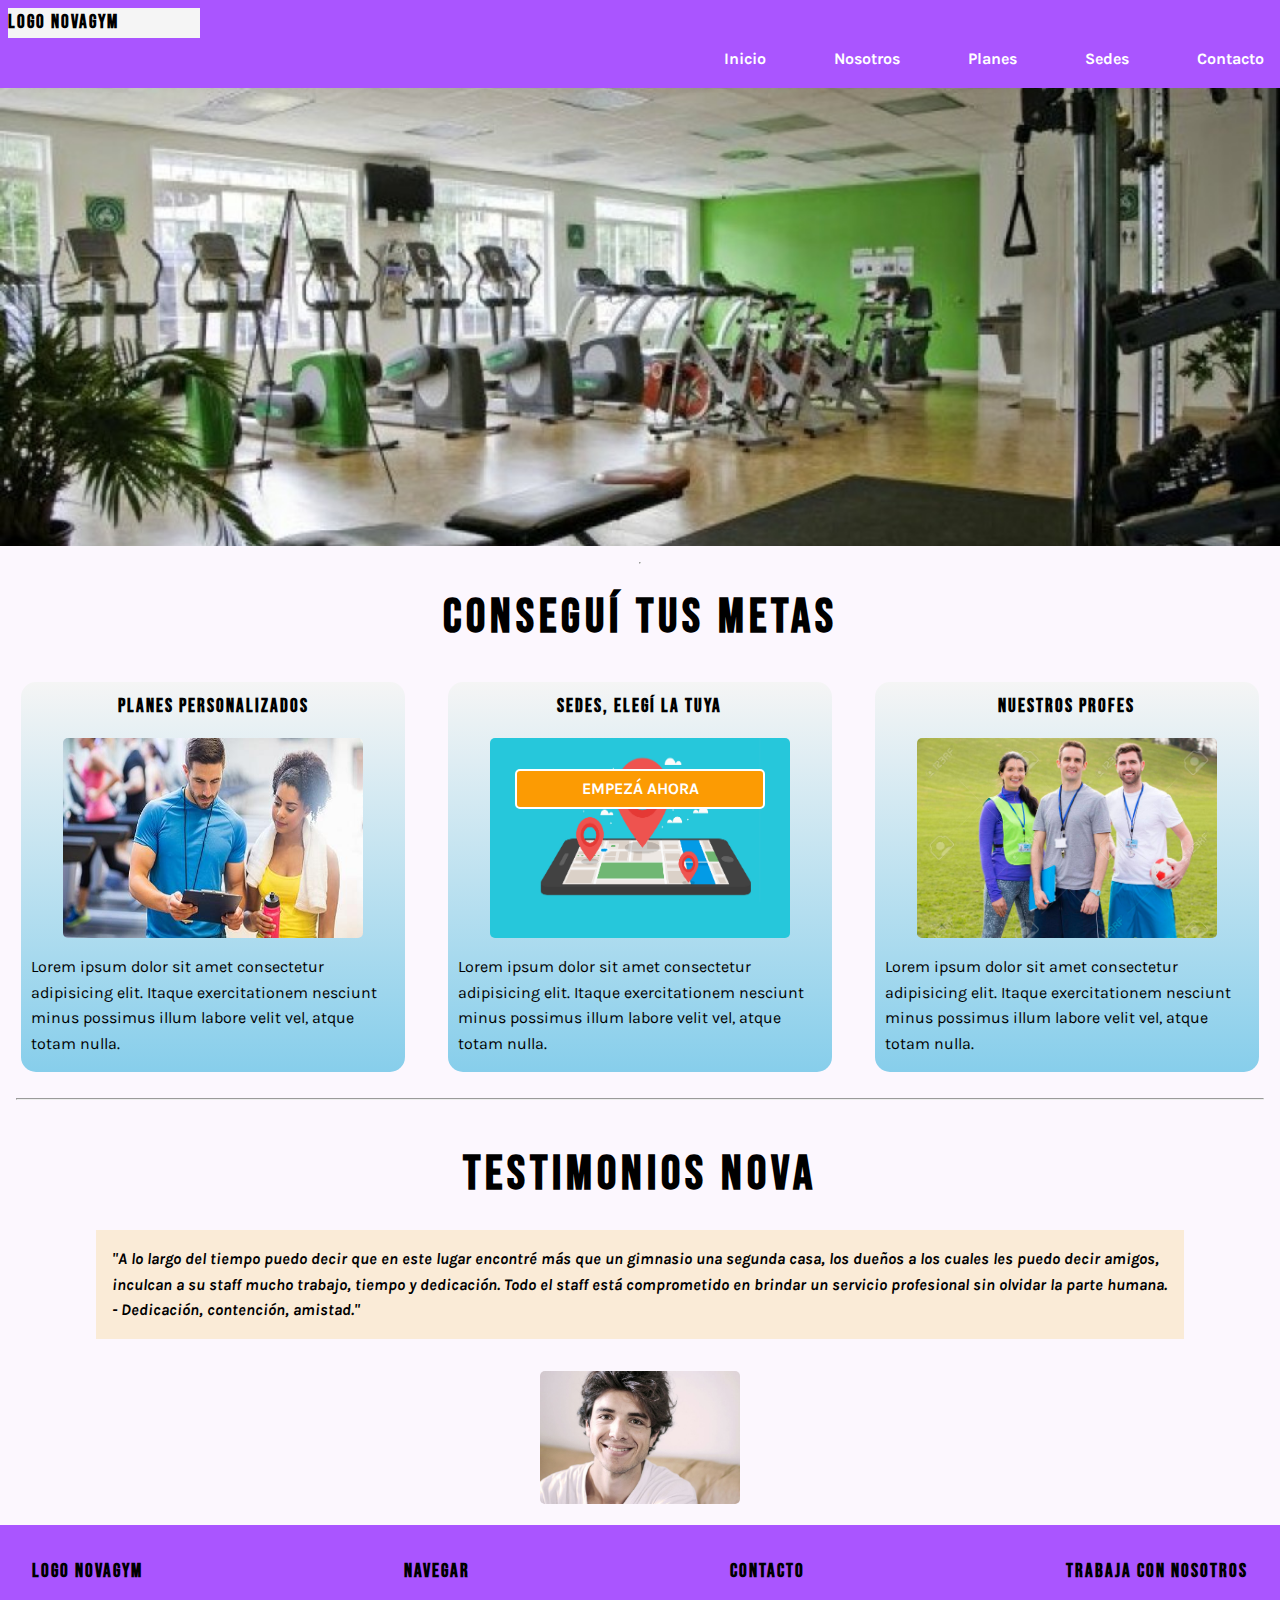
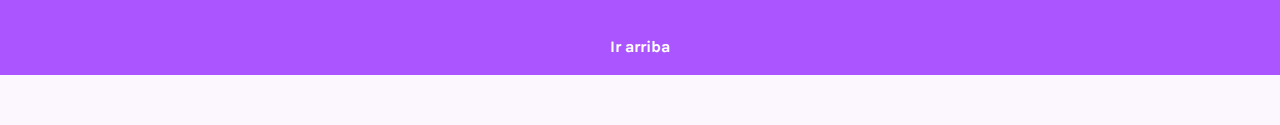
<file: index.html>
<!DOCTYPE html>
<html lang="en">
<head>
    <meta charset="UTF-8">
    <meta http-equiv="X-UA-Compatible" content="IE=edge">
    <meta name="viewport" content="width=device-width, initial-scale=1.0">
    <!--Favicon-->
    <link rel="shortcut icon" href="./media/favicon-32x32.png">
    <!--Inserción de CSS al HTML de forma externa-->
    <link rel="stylesheet" href="estilo.css">
    <!-- Tipografía Google Fonts-->
    <link rel="preconnect" href="https://fonts.googleapis.com">
    <link rel="preconnect" href="https://fonts.gstatic.com" crossorigin>
    <link href="https://fonts.googleapis.com/css2?family=Bebas+Neue&family=Karla:wght@200&display=swap" rel="stylesheet">
    <title>NovaGym</title>
</head>
<body id="top">
    <!--Comienzo, Logo más Nav con Menú-->
    <div class="padreGrid">
        <header class="header">
                <h3 class="header__logo">LOGO NOVAGYM</h3>
            <nav>
                <ul class="header__menu">
                    <li class="header__liMenu"><a href="index.html">Inicio</a></li>
                    <li class="header__liMenu"><a href="pages/nosotros.html">Nosotros</a></li>
                    <li class="header__liMenu"><a href="pages/planes.html">Planes</a>
                        <ul class="header__subMenu">
                        <li><a href="">Plan A</a></li>
                        <li><a href="">Plan B</a></li>
                        <li><a href="">Plan C</a></li>
                    </ul>
                    </li>
                    <li class="header__liMenu"><a href="pages/sedes.html">Sedes</a></li>
                    <li class="header__liMenu"><a href="pages/contacto.html">Contacto</a></li>
                </ul>
            </nav>
        </header>
        <!--Contenido principal-->
        <main class="principal">
            <section class="principal__flex">
                <div class="principal__img">
                    <img src="img/58.jpg" width="700px" class="principal--fondo" alt="imágen gimnasio">
                </div>
                <!-- este es un botón-->
                <a href="/pages/contacto.html" class="principal__button">EMPEZÁ AHORA</a>
                <hr>
                <h1 class="principal__titulo">CONSEGUÍ TUS METAS</h1>
            </section>
            <section class="principalPadre">
                <div class="principal__hijos">
                    <h3>Planes Personalizados</h3>
                    <div class="principal__imgTamaño"><img src="img/planes2.jpg" width="300xp" class="principal--imgBordes" alt="planificación de rutina"></div>
                    <p class="principal__parrafo">
                        Lorem ipsum dolor sit amet consectetur adipisicing elit. Itaque exercitationem nesciunt minus possimus illum labore velit vel, atque totam nulla.
                    </p>
                </div>
                <div class="principal__hijos">
                    <h3>Sedes, elegí la tuya</h3>
                    <div class="principal__imgTamaño"><img src="img/sedes.png" width="300xp" class="principal--imgBordes" alt="planificación de rutina"></div>
                    <p class="principal__parrafo">
                        Lorem ipsum dolor sit amet consectetur adipisicing elit. Itaque exercitationem nesciunt minus possimus illum labore velit vel, atque totam nulla.
                    </p>
                </div>
                <div class="principal__hijos">
                    <h3>Nuestros Profes</h3>
                    <div class="principal__imgTamaño"><img src="img/profes.jpg" width="300xp" class="principal--imgBordes" alt="planificación de rutina"></div>
                    <p class="principal__parrafo">
                        Lorem ipsum dolor sit amet consectetur adipisicing elit. Itaque exercitationem nesciunt minus possimus illum labore velit vel, atque totam nulla.
                    </p>
                </div>
            </section>
            <hr>
        </main>
        <!--Sección de Testimonios-->
        <section class="testimonios">
            <h1 class="testimonios__titulo">TESTIMONIOS NOVA</h1>
                <p class="testimonios__texto">"A lo largo del tiempo puedo decir que en este lugar encontré más que un gimnasio una segunda casa, los dueños a los cuales les puedo decir amigos, inculcan a su staff mucho trabajo, tiempo y dedicación. Todo el staff está comprometido en brindar un servicio profesional sin olvidar la parte humana. - Dedicación, contención, amistad."</p>
                <img src="img/testigo.jpg" width="200xp" class="testimonio__img" alt="persona que da testimonio">
        </section>
        <!--Footer-->
        <footer class="footer">
            <div class="footer__flex">
                <h3 class="footer__titulos">LOGO NOVAGYM</h3>
                <h3 class="footer__titulos">Navegar</h3>
                <h3 class="footer__titulos">Contacto</h3>
                <h3 class="footer__titulos">Trabaja con Nosotros</h3>
            </div>
            <div class="footer__botonArriba"><a href="#top">Ir arriba</a></div>
        </footer>
    </div>
</body>
</html>
</file>
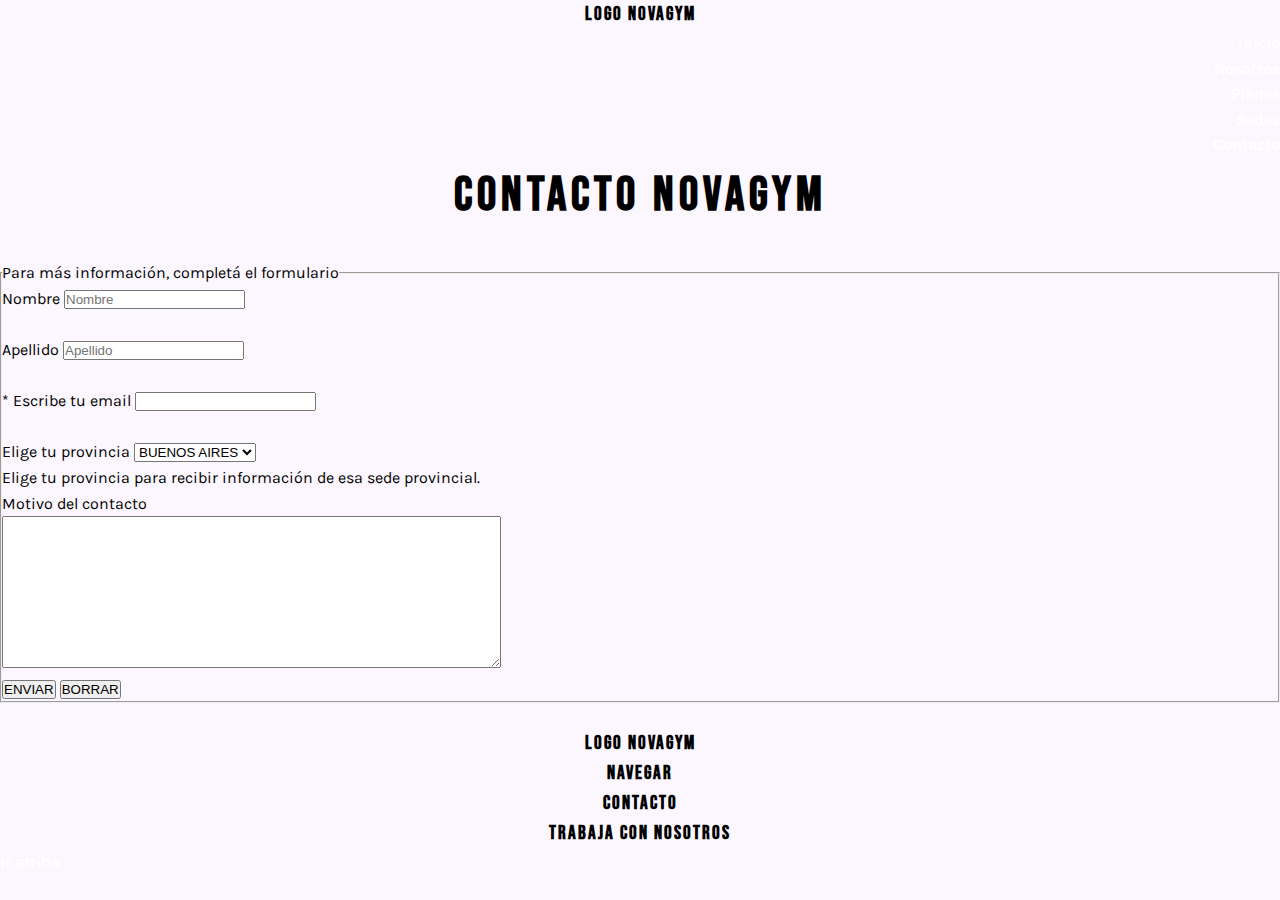
<file: pages/contacto.html>
<!DOCTYPE html>
<html lang="en">
<head>
    <meta charset="UTF-8">
    <meta http-equiv="X-UA-Compatible" content="IE=edge">
    <meta name="viewport" content="width=device-width, initial-scale=1.0">
    <link rel="shortcut icon" href="../media/favicon-32x32.png">
    <!--Inserción de CSS al HTML de forma externa-->
    <link rel="stylesheet" href="../estilo.css">
    <!-- Tipografía Google Fonts-->
    <link rel="preconnect" href="https://fonts.googleapis.com">
    <link rel="preconnect" href="https://fonts.gstatic.com" crossorigin>
    <link href="https://fonts.googleapis.com/css2?family=Bebas+Neue&family=Karla:wght@200&display=swap" rel="stylesheet">
    <title>NovaGym</title>
</head>
<body>
    <!--acá comienza mi página, logo + nav-->
    <header>
        <h3>
            LOGO NOVAGYM
        </h3>
        <nav>
            <ul class="menu">
                <li class="liMenu"><a href="../index.html">Inicio</a></li>
                <li class="liMenu"><a href="../pages/nosotros.html">Nosotros</a></li>
                <li class="liMenu"><a href="../pages/planes.html">Planes</a>
                    <ul class="submenu">
                        <li><a href="">Plan A</a></li>
                        <li><a href="">Plan B</a></li>
                        <li><a href="">Plan C</a></li>
                    </ul>
                </li>
                <li class="liMenu"><a href="../pages/sedes.html">Sedes</a></li>
                <li class="liMenu"><a href="../pages/contacto.html">Contacto</a></li>
            </ul>
        </nav>
    </header>
    <!--cierre de fila de logo+nav-->
    <!--inicio de contenido principal-->
    <main id="top">
        <section>
            <h1>
                CONTACTO NOVAGYM
            </h1><br>
            <p></p>
            <form action="#">
                <fieldset>
                    <legend>Para más información, completá el formulario</legend>
                    <div>
                        <label for="Nombre">Nombre</label>
                        <input type="text" name="name" placeholder="Nombre">
                    </div>
                    <br>
                    <div>
                        <label for="Apellido">Apellido</label>
                        <input type="text" name="apellido" placeholder="Apellido">
                    </div>
                    <br>
                    <div>
                        <label for="email">* Escribe tu email</label>
                        <input type="email" name="email" required>
                    </div>
                    <br>
                    <div>
                        <label for="provincia">Elige tu provincia</label>
                        <select name="provincia" id="">
                            <option value="argentina">BUENOS AIRES</option>
                            <option value="uruguay">CÓRDOBA</option>
                            <option value="perú">SANTA FE</option>
                        </select>
                    </div>
                    <p>Elige tu provincia para recibir información de esa sede provincial.</p>
                    <div>
                        <label for="comentario">Motivo del contacto</label>
                        <br>
                        <textarea name="comentario" id="" cols="60" rows="10"></textarea>
                        <br>
                    </div>
                    <div>
                        <input type="submit" value="ENVIAR">  <input type="reset" value="BORRAR">
                        <br>                        
                    </div>
                </fieldset>
            </form>
        </section>
    </main>
    <br>
    <!--comienzo del footer-->
    <footer>
        <h3 class="h3Foot">LOGO NOVAGYM</h3>
        <h3 class="h3Foot">Navegar</h3>
        <h3 class="h3Foot">Contacto</h3>
        <h3 class="h3Foot">Trabaja con Nosotros</h3>
        <div><a href="#top">Ir arriba</a></div>
    </footer>
    <!--fin del footer--> 
</body>
</html>
</file>
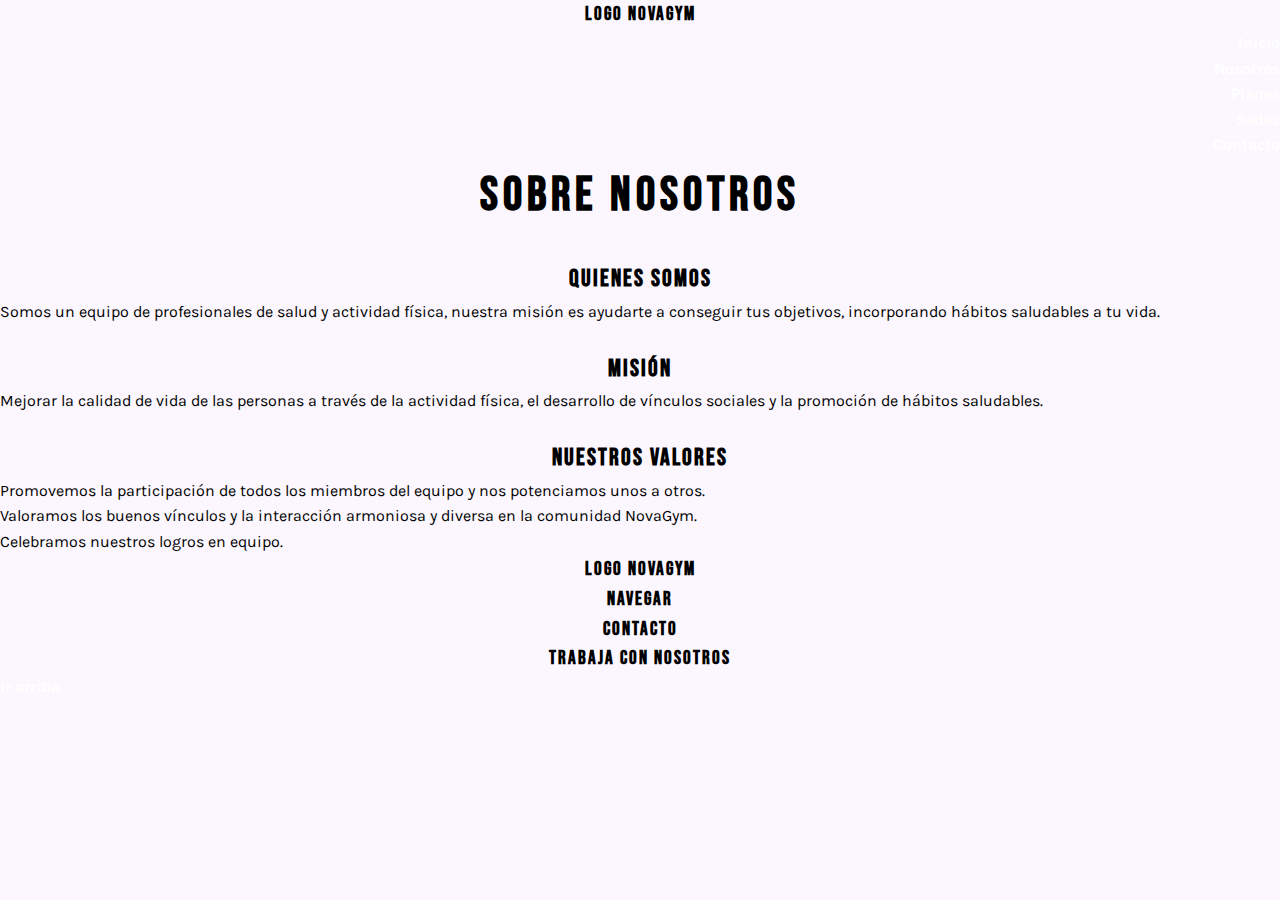
<file: pages/nosotros.html>
<!DOCTYPE html>
<html lang="en">
<head>
    <meta charset="UTF-8">
    <meta http-equiv="X-UA-Compatible" content="IE=edge">
    <meta name="viewport" content="width=device-width, initial-scale=1.0">
    <link rel="shortcut icon" href="../media/favicon-32x32.png">
    <!--Inserción de CSS al HTML de forma externa-->
    <link rel="stylesheet" href="../estilo.css">
    <!-- Tipografía Google Fonts-->
    <link rel="preconnect" href="https://fonts.googleapis.com">
    <link rel="preconnect" href="https://fonts.gstatic.com" crossorigin>
    <link href="https://fonts.googleapis.com/css2?family=Bebas+Neue&family=Karla:wght@200&display=swap" rel="stylesheet">
    <title>NovaGym</title>
</head>
<body>
    <!--acá comienza mi página, logo + nav-->
    <header id="top">
        <h3>
            LOGO NOVAGYM
        </h3>
        <nav>
            <ul class="menu">
                <li class="liMenu"><a href="../index.html">Inicio</a></li>
                <li class="liMenu"><a href="../pages/nosotros.html">Nosotros</a></li>
                <li class="liMenu"><a href="../pages/planes.html">Planes</a>
                    <ul class="submenu">
                        <li><a href="">Plan A</a></li>
                        <li><a href="">Plan B</a></li>
                        <li><a href="">Plan C</a></li>
                    </ul>
                </li>
                <li class="liMenu"><a href="../pages/sedes.html">Sedes</a></li>
                <li class="liMenu"><a href="../pages/contacto.html">Contacto</a></li>
            </ul>
        </nav>
    </header>
    <!--cierre de fila de logo+nav-->
    <!--inicio de contenido principal-->
    <main>
        <section>
            <h1 id="top">Sobre Nosotros</h1>
            <br>
            <h2>
                Quienes Somos
            </h2>
            <p>Somos un equipo de profesionales de salud y actividad física, nuestra misión es ayudarte a conseguir tus objetivos, incorporando hábitos saludables a tu vida.</p>
            <br>
            <h2>
                Misión
            </h2>
            <p>Mejorar la calidad de vida de las personas a través de la actividad física, el desarrollo de vínculos sociales y la promoción de hábitos saludables.</p>
            <br>
            <h2>
                Nuestros Valores
            </h2>
            <ul>
                <li>Promovemos la participación de todos los miembros del equipo y nos potenciamos unos a otros.</li>
                <li>Valoramos los buenos vínculos y la interacción armoniosa y diversa en la comunidad NovaGym. </li>
                <li>Celebramos nuestros logros en equipo.</li>
            </ul>
        </section>
    </main>
    <!--comienzo del footer-->
    <footer>
        <h3 class="h3Foot">LOGO NOVAGYM</h3>
        <h3 class="h3Foot">Navegar</h3>
        <h3 class="h3Foot">Contacto</h3>
        <h3 class="h3Foot">Trabaja con Nosotros</h3>
        <div><a href="#top">Ir arriba</a></div>
    </footer>
    <!--fin del footer--> 
</body>
</html>
</file>
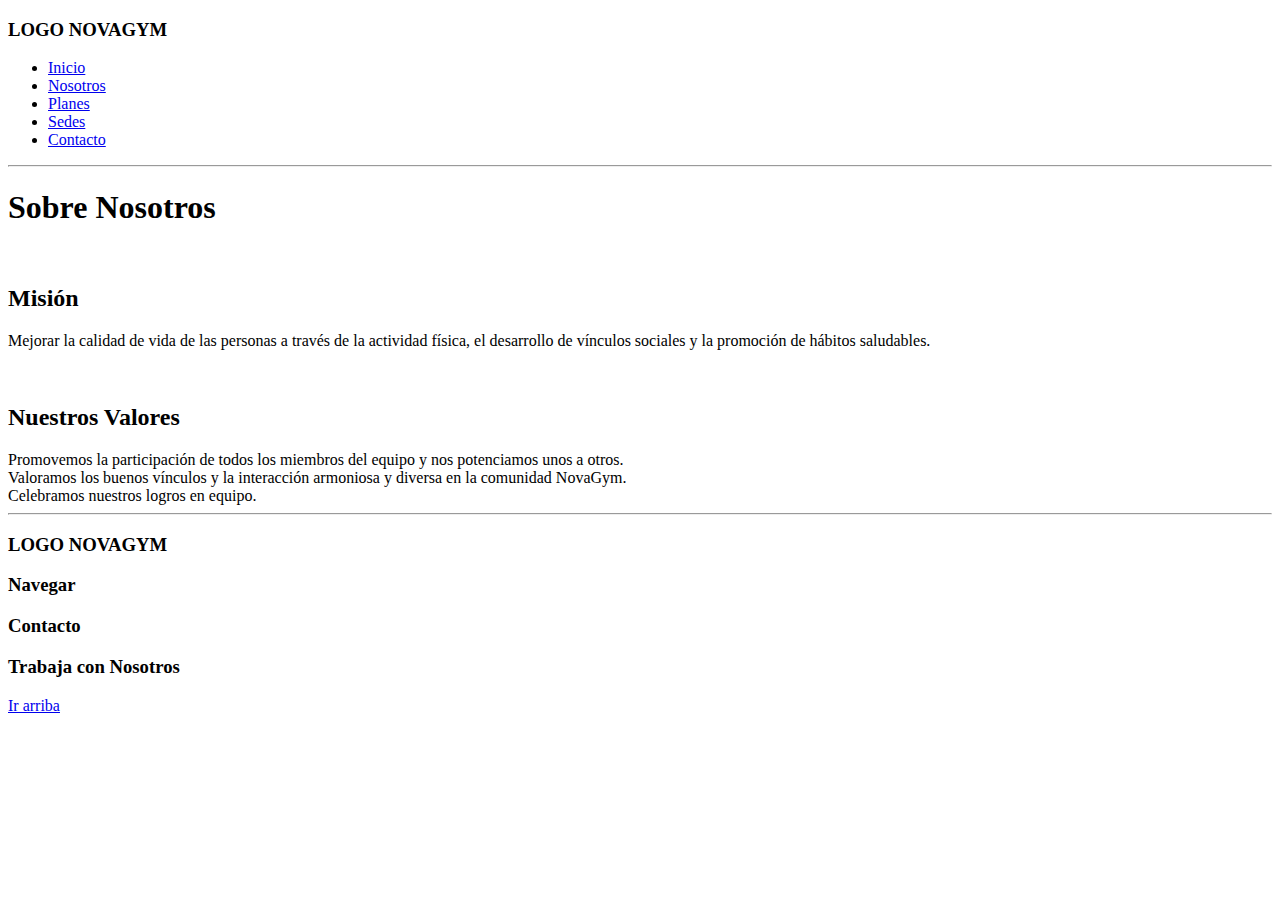
<file: pages/nosotros2.html>
<!DOCTYPE html>
<html lang="en">
<head>
    <meta charset="UTF-8">
    <meta http-equiv="X-UA-Compatible" content="IE=edge">
    <meta name="viewport" content="width=device-width, initial-scale=1.0">
    <link rel="shortcut icon" href="../media/favicon-32x32.png">
    <title>NovaGym</title>
</head>
<body>
    <!--acá comienza mi página, logo + nav-->
    <header id="top">
        <h3>
            LOGO NOVAGYM
        </h3>
        <nav>
            <ul>
                <li><a href="../index.html">Inicio</a></li>
                <li><a href="../pages/nosotros.html">Nosotros</a></li>
                <li><a href="../pages/planes.html">Planes</a></li>
                <li><a href="../pages/sedes.html">Sedes</a></li>
                <li><a href="../pages/contacto.html">Contacto</a></li>
            </ul>
        </nav>
        <hr>
    </header>
    <!--cierre de fila de logo+nav-->
    <!--inicio de contenido principal-->
    <main>
        <section>
            <h1 id="top">Sobre Nosotros</h1>
            <br>
            <h2>
                Misión
            </h2>
            <p>Mejorar la calidad de vida de las personas a través de la actividad física, el desarrollo de vínculos sociales y la promoción de hábitos saludables.</p>
            <br>
            <h2>
                Nuestros Valores
            </h2>
            <li>Promovemos la participación de todos los miembros del equipo y nos potenciamos unos a otros.
            </li>
            <li>Valoramos los buenos vínculos y la interacción armoniosa y diversa en la comunidad NovaGym.</li>
            <li>Celebramos nuestros logros en equipo.</li>
        </section>
    </main>
    <hr>
    <!--comienzo del footer-->
    <footer>
        <h3>LOGO NOVAGYM</h3>
        <h3>Navegar</h3>
        <h3>Contacto</h3>
        <h3>Trabaja con Nosotros</h3>
        <a href="#top">Ir arriba</a>
    </footer>
    <!--fin del footer--> 
</body>
</html>
</file>
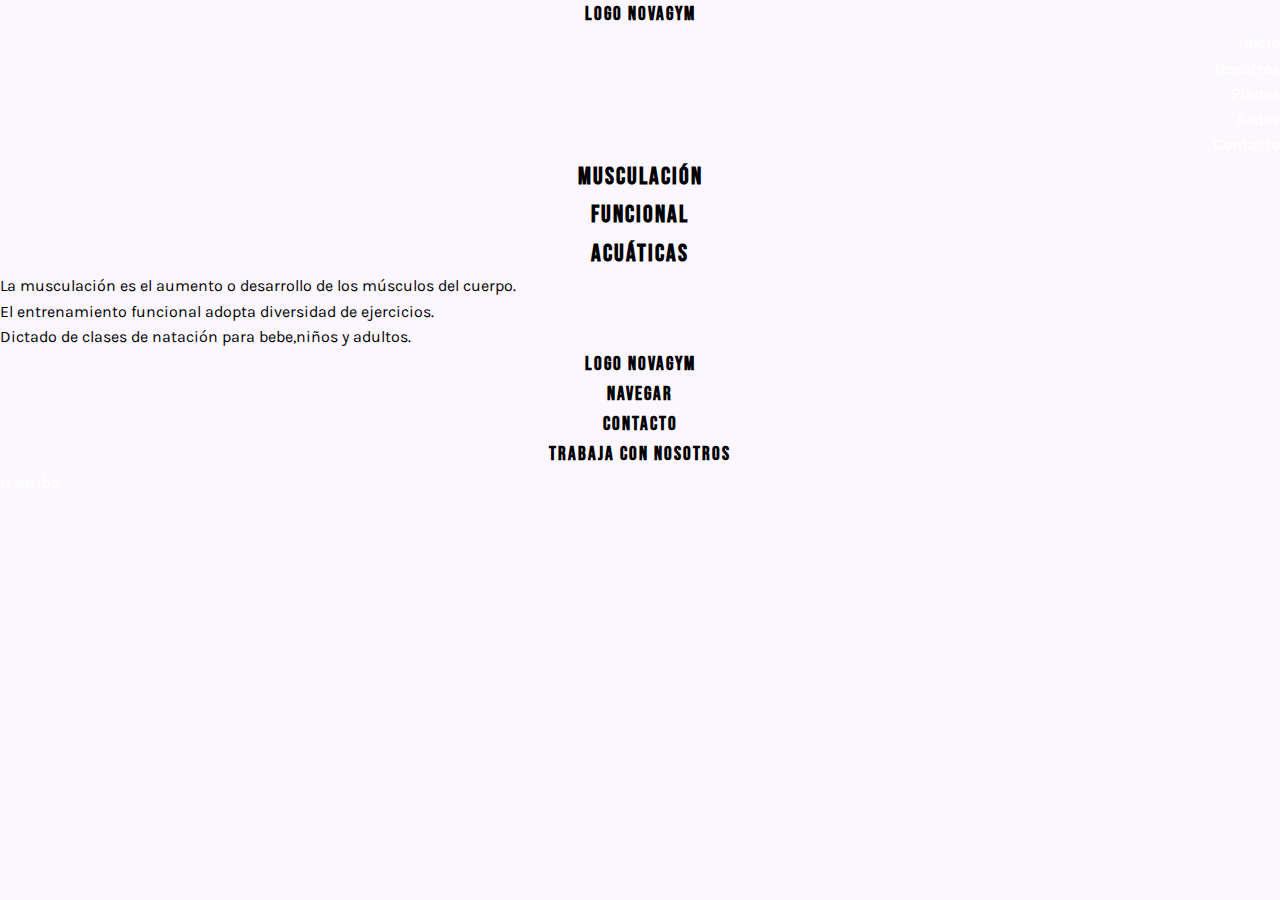
<file: pages/planes.html>
<!DOCTYPE html>
<html lang="en">
<head>
    <meta charset="UTF-8">
    <meta http-equiv="X-UA-Compatible" content="IE=edge">
    <meta name="viewport" content="width=device-width, initial-scale=1.0">
    <link rel="shortcut icon" href="../media/favicon-32x32.png">
    <!--Inserción de CSS al HTML de forma externa-->
    <link rel="stylesheet" href="../estilo.css">
    <!-- Tipografía Google Fonts-->
    <link rel="preconnect" href="https://fonts.googleapis.com">
    <link rel="preconnect" href="https://fonts.gstatic.com" crossorigin>
    <link href="https://fonts.googleapis.com/css2?family=Bebas+Neue&family=Karla:wght@200&display=swap" rel="stylesheet">
    <title>NovaGym</title>
</head>
<body>
    <!--acá comienza mi página, logo + nav-->
    <header>
        <h3>
            LOGO NOVAGYM
        </h3>
        <nav>
            <ul class="menu">
                <li class="liMenu"><a href="../index.html">Inicio</a></li>
                <li class="liMenu"><a href="../pages/nosotros.html">Nosotros</a></li>
                <li class="liMenu"><a href="../pages/planes.html">Planes</a>
                    <ul class="submenu">
                        <li><a href="">Plan A</a></li>
                        <li><a href="">Plan B</a></li>
                        <li><a href="">Plan C</a></li>
                    </ul>
                </li>
                <li class="liMenu"><a href="../pages/sedes.html">Sedes</a></li>
                <li class="liMenu"><a href="../pages/contacto.html">Contacto</a></li>
            </ul>
        </nav>
    </header>
    <!--cierre de fila de logo+nav-->
    <main  id="top">
        <!--sección de actividades disponibles-->
        <section>
            <h2 class="act">MUSCULACIÓN</h2>
            <h2 class="act">FUNCIONAL</h2>
            <h2 class="act">ACUÁTICAS</h2>
            <div class="actImg"></div>
            <div class="actImg"></div>
            <div class="actImg"></div>
            <p class="descrip">La musculación es el
                aumento o desarrollo
                de los músculos del
                cuerpo.</p>
            <p class="descrip">El entrenamiento
                funcional adopta
                diversidad de ejercicios.</p>
            <p class="descrip">Dictado de clases de
                natación para bebe,niños y adultos.</p>
        </section>
    </main>
    <!--comienzo del footer-->
    <footer>
        <h3 class="h3Foot">LOGO NOVAGYM</h3>
        <h3 class="h3Foot">Navegar</h3>
        <h3 class="h3Foot">Contacto</h3>
        <h3 class="h3Foot">Trabaja con Nosotros</h3>
        <div><a href="#top">Ir arriba</a></div>
    </footer>
    <!--fin del footer-->
</body>
</html>
</file>
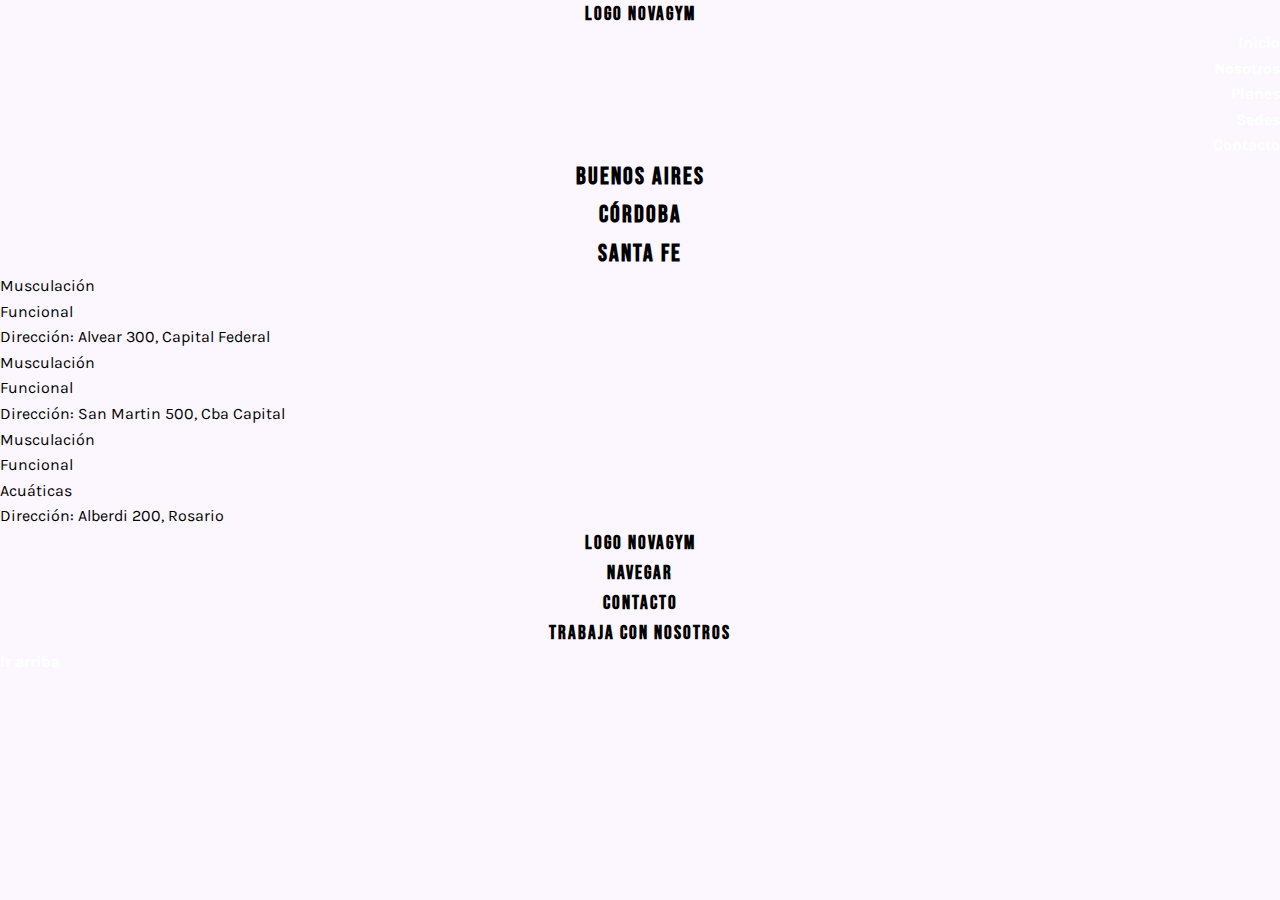
<file: pages/sedes.html>
<!DOCTYPE html>
<html lang="en">
<head>
    <meta charset="UTF-8">
    <meta http-equiv="X-UA-Compatible" content="IE=edge">
    <meta name="viewport" content="width=device-width, initial-scale=1.0">
    <link rel="shortcut icon" href="../media/favicon-32x32.png">
    <!--Inserción de CSS al HTML de forma externa-->
    <link rel="stylesheet" href="../estilo.css">
    <!-- Tipografía Google Fonts-->
    <link rel="preconnect" href="https://fonts.googleapis.com">
    <link rel="preconnect" href="https://fonts.gstatic.com" crossorigin>
    <link href="https://fonts.googleapis.com/css2?family=Bebas+Neue&family=Karla:wght@200&display=swap" rel="stylesheet">
    <title>NovaGym</title>
</head>
<body>
    <!--acá comienza mi página, logo + nav-->
    <header>
        <h3>
            LOGO NOVAGYM
        </h3>
        <nav>
            <ul class="menu">
                <li class="liMenu"><a href="../index.html">Inicio</a></li>
                <li class="liMenu"><a href="../pages/nosotros.html">Nosotros</a></li>
                <li class="liMenu"><a href="../pages/planes.html">Planes</a>
                    <ul class="submenu">
                        <li><a href="">Plan A</a></li>
                        <li><a href="">Plan B</a></li>
                        <li><a href="">Plan C</a></li>
                    </ul>
                </li>
                <li class="liMenu"><a href="../pages/sedes.html">Sedes</a></li>
                <li class="liMenu"><a href="../pages/contacto.html">Contacto</a></li>
            </ul>
        </nav>
    </header>
    <!--cierre de fila de logo+nav-->
    <main id="top">
        <!--sección de sedes-->
        <section>
            <h2 class="act">BUENOS AIRES</h2>
            <h2 class="act">CÓRDOBA</h2>
            <h2 class="act">SANTA FE</h2>
            <div class="actImg"></div>
            <div class="actImg"></div>
            <div class="actImg"></div>
            <ul class="detalles">
                <li>Musculación</li>
                <li>Funcional</li>
                <li>Dirección: Alvear 300, Capital Federal</li>
            </ul>
            <ul class="detalles">
                <li>Musculación</li>
                <li>Funcional</li>
                <li>Dirección: San Martin 500, Cba Capital</li>
            </ul>
            <ul class="detalles">
                <li>Musculación</li>
                <li>Funcional</li>
                <li>Acuáticas</li>
                <li>Dirección: Alberdi 200, Rosario</li>
            </ul>
        </section>
    </main>
    <!--comienzo del footer-->
    <footer>
        <h3 class="h3Foot">LOGO NOVAGYM</h3>
        <h3 class="h3Foot">Navegar</h3>
        <h3 class="h3Foot">Contacto</h3>
        <h3 class="h3Foot">Trabaja con Nosotros</h3>
        <div><a href="#top">Ir arriba</a></div>
    </footer>
    <!--fin del footer-->
</body>
</html>
</file>
<file: estilo.css>
*{
    margin: 0;
    padding: 0;
    box-sizing: border-box;
}
/*Estilo body*/
body{
    background-color: rgb(252, 247, 254);
    font-family: 'Karla', sans-serif;
    line-height: 1.6;
}
/*Letras*/
h1, h2, h3{
    font-family: 'Bebas Neue', cursive;
    text-align: center;
}
h1{
    font-size: 3rem;
    letter-spacing: 5px;
}
h2{
    letter-spacing: 2px;
}
h3{
    letter-spacing: 2px;
}
/*Grid Layout*/
.padreGrid{
    width: 100%;
    display: grid;/*¨con esto ya le digo al css que empiezo a usar Grid*/
    grid-template-columns: repeat(3, 1fr);
    grid-template-rows: 0.1fr 2fr 0.5fr 0.2fr;
    grid-template-areas: 
    "header header header"
    "principal principal principal"
    "testimonios testimonios testimonios"
    "footer footer footer";
    gap: 5px;
}
/*Estilo Areas*/
/*Header*/
.header{
    width: 100%;
    background-color: rgb(170, 85, 255);
    grid-area: header;/*con este grid-area le estoy diciendo que esta clase va a representar al área header que puse en el grid-template-areas en el contenedor padre.*/
    position: fixed;
}
.header__logo{
    text-align: left;
    margin: 0.5rem;
    width: 15%;
    background-color: whitesmoke;
    animation-name: logo;
    animation-iteration-count: infinite;
    animation-timing-function: ease-in;
    animation-duration: 3s;
    animation-delay: 20s; /*no se por qué no respeta este delay*/
}
/*Animación*/
@keyframes logo{
        0%{ width: 15%;}
        25%{ width: 20%;
            background-color: blue;}
        50%{ font-size: 1.rem;}
        75%{ background-color: skyblue;}
        100%{ width: 25%;
          }
}
nav{
    text-align: right;
}
ul{
    list-style: none;/*ojo que este me puede quitar el estilo en otras páginas del sitio*/
}
.header__menu{
    text-align: top right;
}
.header__liMenu{
    display: inline-block;
    text-align: center;
    margin: 0 1rem 1rem 3rem;
    position: relative;
}
ul ul{
    width: 7rem;
    position: absolute;
    display: none;
}
ul ul li{
    display: block;
    margin: 5px;
}
.header__subMenu{
    list-style-type: none;
    padding: 5px;
}
ul li:hover ul{
    display: block;
    background-color: blueviolet;
}
a:hover{
    color: yellow;
}
a{
    text-decoration: none;
    color: white;
    font-weight: bold;
}
/*Contenido principal*/
.principal{
    grid-area: principal;
}
.principal__flex{
    display: flex;
    flex-direction: column;
    align-items: center;
}
.principal__img{/*prueba*/
    width: 100%;
    height: 535px;
    overflow: hidden;
    /*con esto hice que la imagen se adaptara al tamñaño que quería, al tamaño de su padre*/
}
.principal--fondo{
    width: 100%;
}
.principal__button{/*Botón, luego irá sobre la imágen principal*/
    width: 250px;
    height: 40px;
    text-align: center;
    margin: 1rem;
    padding: 5px;
    background-color: rgb(252, 155, 3);
    border: solid white 2px;
    border-radius: 5px;
    position: absolute;
    bottom: 75px;
    transition: all 1.5s; /*Agregado de Transiciones acá y en la clase principal__hijos*/
}
.principal__button:hover{
    width: 275px; height: 55px;
    font-size: 1.5rem;
    background-color: yellowgreen;
    color: white;
}
.principal__titulo{
    margin: 0 1rem 1rem 1rem;
}
.principalPadre{
    display: flex;
    flex-direction: row;
    flex-wrap: wrap;
    justify-content: space-around;
}
.principal__hijos{
    width: 30%;
    height: 390px;
    margin: 10px;
    padding: 10px;
    background-image: linear-gradient(whitesmoke, skyblue);
    display: flex;
    flex-direction: column;
    align-items: center;
    border-radius: 15px;
    transition: all 0.5s;
}
.principal__hijos:hover{
    width: 31%;
    height: 400px;
}
.principal__imgTamaño{
    height: 200px;
    margin: 1rem 1rem 1rem 1rem;
}
.principal--imgBordes{
    height: 100%;
    border-radius: 5px;
}
hr{
    margin: 1rem;
}
/*Testimonios*/
.testimonios{
    grid-area: testimonios;
    display: flex;
    flex-direction: column;
    align-items: center;
}
.testimonios__titulo{
    margin: 1rem;
}
.testimonios__texto{
    width: 85%;
    background-color: antiquewhite;
    margin: 0 5rem 1rem 5rem;
    padding: 1rem;
    font-style: italic;
    font-weight: bold;
}
.testimonio__img{
    margin: 1rem;
    border-radius: 5px;
}
/*Footer*/
.footer{
    grid-area: footer;
    background-color: rgb(170, 85, 255);
}
.footer__flex{
    display: flex;
    flex-direction: row;
    flex-wrap: wrap;
    justify-content: space-between;
}
.footer__titulos{
    height: 100%;
    margin: 1rem;
    padding: 1rem;
}
.footer__botonArriba{
    text-align: center;
    margin: 10px;
    padding: 5px;
}
/*Aplicación de Medias Querries para Desing Responsive a Mobile*/
@media only screen and (max-width: 480px){
    /*Grid Layout*/
    .padreGrid{
        grid-template-columns: repeat(2, 1fr);
        grid-template-rows: 90px 2fr 0.5fr 0.2fr;
        grid-template-areas: 
        "header header"
        "principal principal"
        "testimonios testimonios"
        "footer footer";
    }
    .header{
        height: 90px;
        overflow: auto;/*hice esto para que me quede chico el menú en mobile*/
        padding: 5px;
    }
    .header__liMenu{
        display: block;
    }
    /*Letras*/
    h1, h2, h3{
        letter-spacing: 2px;
    }
    h1{
        font-size: 2rem;
    }
    h2{
        font-size: 1rem;
    }
    h3{
        font-size: 0.7rem;
    }
    .principalPadre{
        flex-direction: column;
        align-items: center;
    }
    .principal__hijos{
        width: 90%;
    }
    .principal__parrafo{
        font-weight: bold;
    }
    /*Footer*/
    .footer__flex{
        display: flex;
        flex-direction: column;
        align-items: center;
    }
}
</file>
